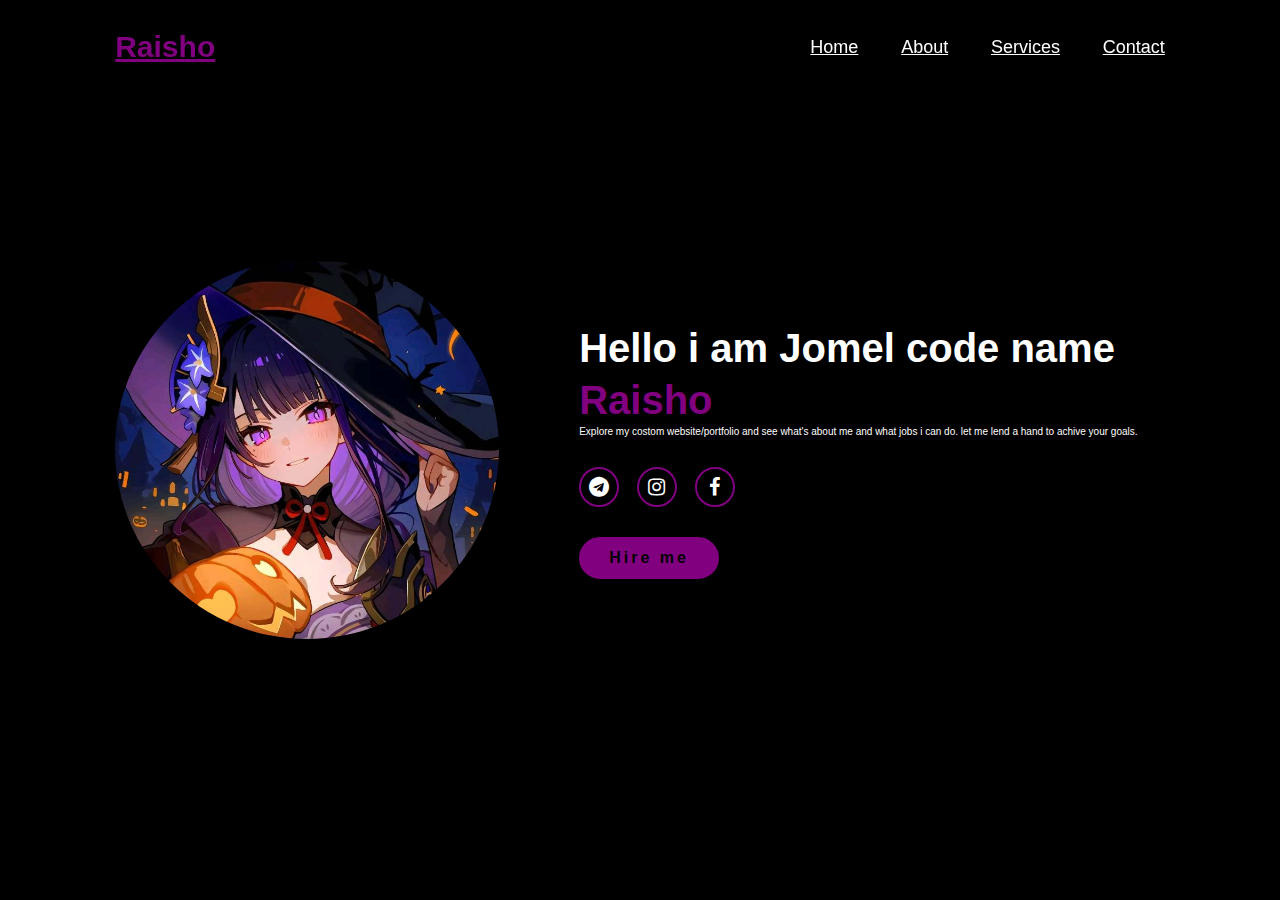
<file: PT 2 EMTECH/index.html>
<!DOCTYPE html>
<html lang="en">
    <head>
        <meta charset="UTF-8">
        <meta name="viewport" content="width=device-width,initial-scale=1.0">
        <link rel="stylesheet" href="style.css">
        <link rel="stylesheet" href="https://cdnjs.cloudflare.com/ajax/libs/font-awesome/4.7.0/css/font-awesome.css" integrity="sha512-5A8nwdMOWrSz20fDsjczgUidUBR8liPYU+WymTZP1lmY9G6Oc7HlZv156XqnsgNUzTyMefFTcsFH/tnJE/+xBg==" crossorigin="anonymous" referrerpolicy="no-referrer"/>
        <title>MY PROFILE</title>
    
    </head>
<body>
   <header>
    <a href="#" class="logo">Raisho</a>

    <nav class="links">
        
        <a class="active" href="#">Home</a>
        <a href="about.html">About</a>
        <a href="services.html">Services</a>
        <a href="contact.html">Contact</a>
        
    </nav>
   </header> 
   <section class="home">
    <div class="home.img">
        <img src="raisho.jpg" alt>
    </div>
    <div class="home-content">
        <h1>Hello i am Jomel code name <span>Raisho</span></h1>
        <p>Explore my costom website/portfolio and see what's about me and what jobs i can do. let me lend a hand to achive your goals.</p>
        <div class="social-icons">
          <a href="#"><i class="fa fa-telegram " aria-hidden="true"></i></a>
          <a href="#"><i class="fa fa-instagram" aria-hidden="true"></i></a>
          <a href="#"><i class="fa fa-facebook-f" aria-hidden="true"></i></a>
          
    </div>
    <a href="#" class="btn">Hire me</a>
   </section>
   
</body>
</html>
</file>
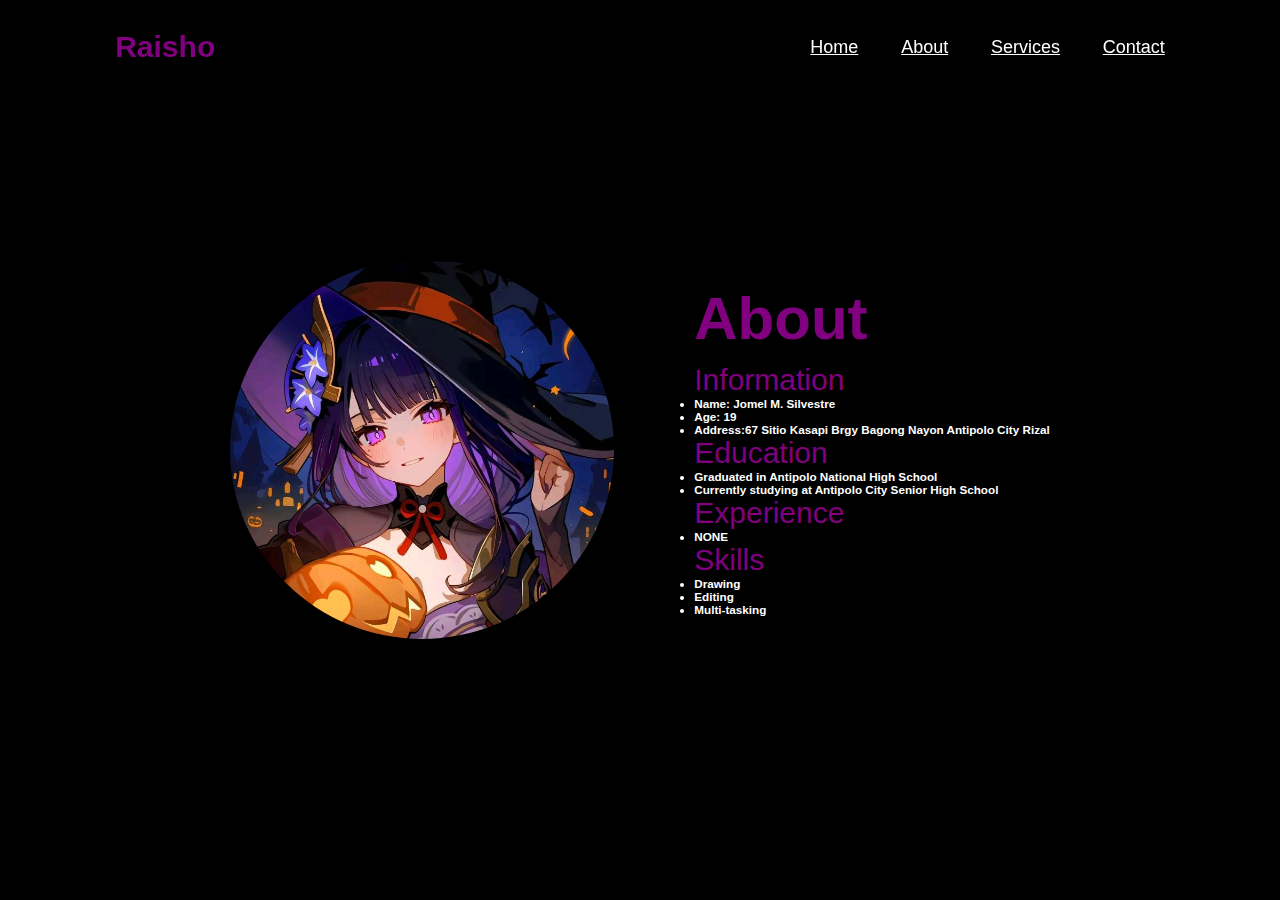
<file: PT 2 EMTECH/about.html>
<!DOCTYPE html>
<html lang="en">
    <head>
        <meta charset="UTF-8">
        <meta name="viewport" content="width=device-width initial-scale:1.0">
        <link rel="stylesheet" href="about.css">
        <title>about</title>
    </head>

<body>
    <header>
        <a href="#" class="logo">Raisho</a>

        <nav>
            <a href="index.html">Home</a>
            <a href="#" class="active">About</a>
            <a href="services.html">Services</a>
            <a href="contact.html">Contact</a>
        </nav>

       </header>   
        
       <section class="about">
        <div class="about-img">
            <img  src="raisho.jpg"alt="">
        </div>
       <div class="about-content">
        <h1><span>About</span></h1>
       <h2>Information</h2> 
        <h3><ul>
            <li>Name: Jomel M. Silvestre</li>
            <li>Age: 19</li>
            <li>Address:67 Sitio Kasapi Brgy Bagong Nayon Antipolo City Rizal </li>
        
        </ul>
    </h3>
    
    <h2>Education</h2>
        <h3>    
        <ul>
            <li>Graduated in Antipolo National High School</li>
            <li>Currently studying at Antipolo City Senior High School</li>
        </ul>
        </h3>
        
        <h2>Experience</h2>
        <h3>
            <ul>
                <li>NONE</li>
            </ul>
        </h3>



        <h2>Skills</h2>
        <h3>
            <ul>
                <li>Drawing</li>
                <li>Editing</li>
                <li>Multi-tasking</li>
            </ul>
        </h3>
    </header>
       </div>
</body>
</html>
</file>
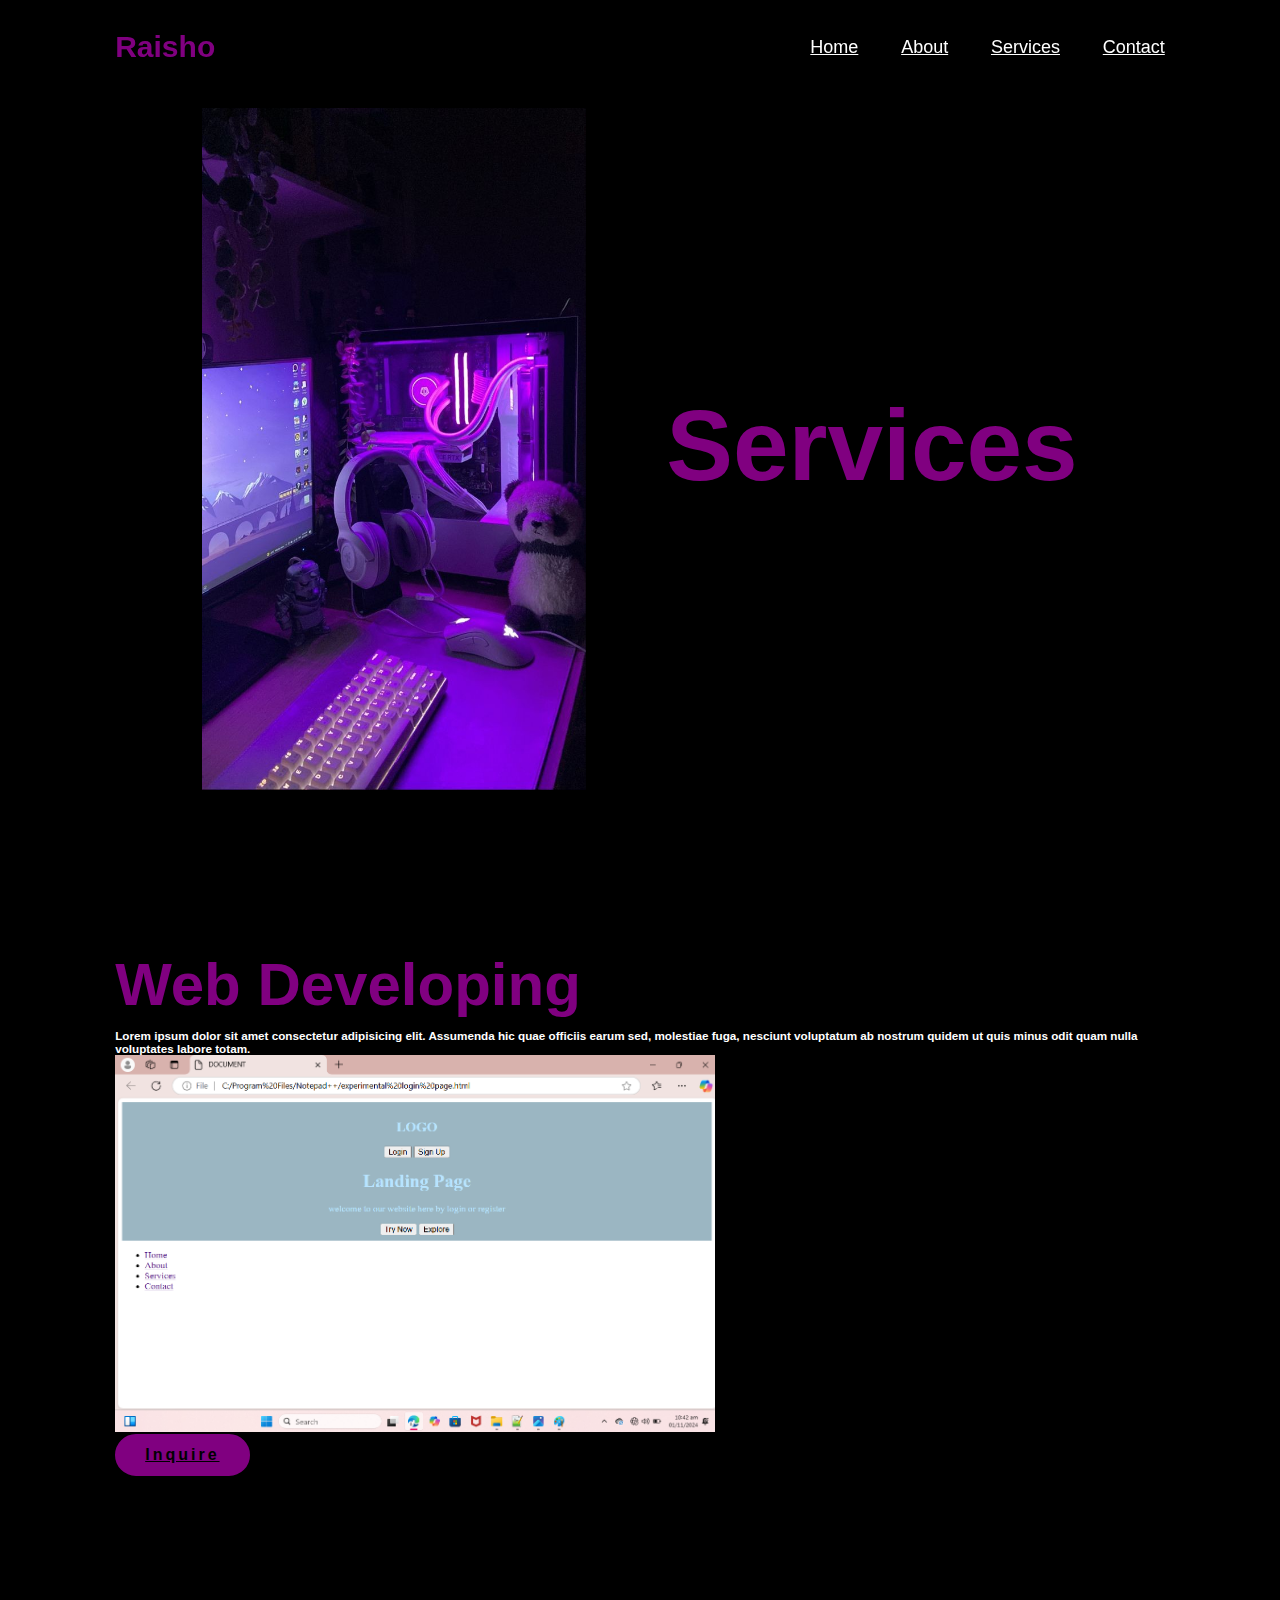
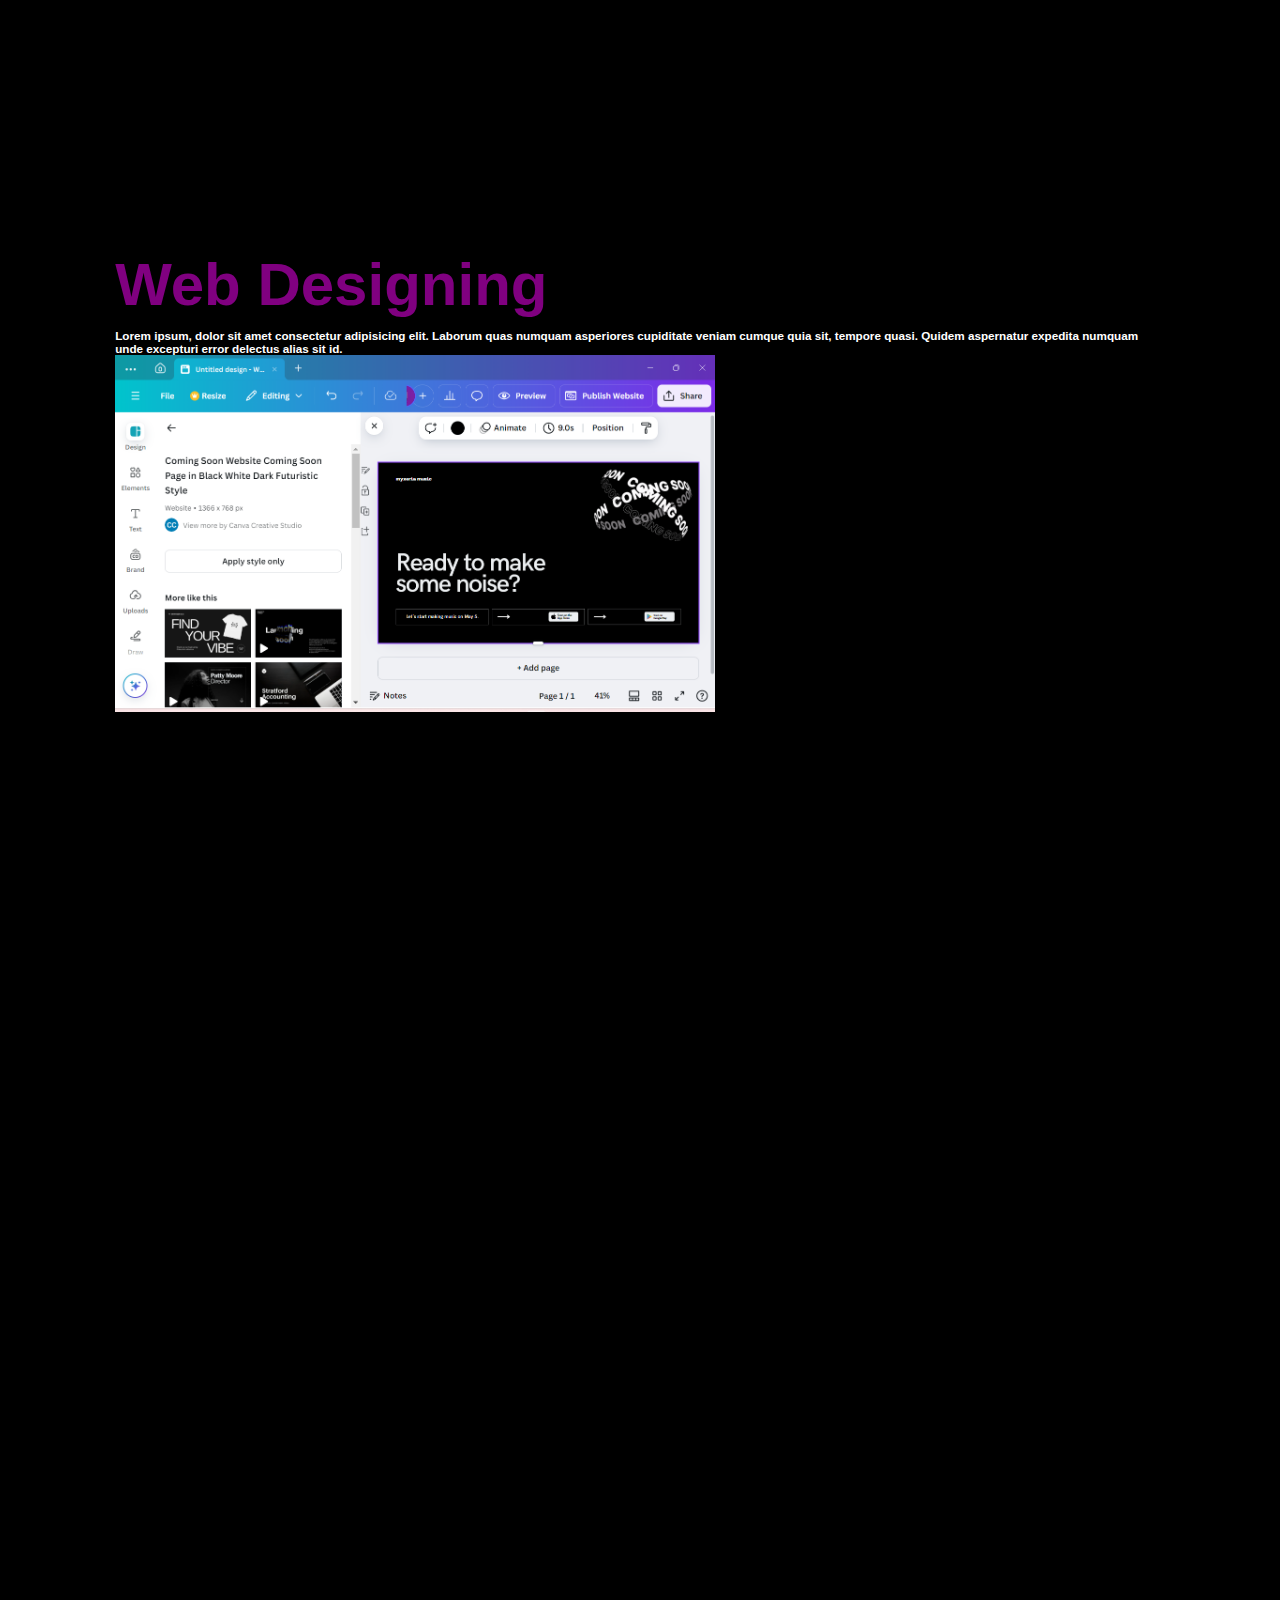
<file: PT 2 EMTECH/services.html>
<!DOCTYPE html>
<html lang="en">
    <head>
        <meta charset="UTF-8">
        <meta name="viewport" content="width=device-width,initial-scale=1.0">
        <link rel="stylesheet" href="services.css">
        <title>MY PROFILE</title>
    </head>
<body>
   <header>
    <a href="#" class="logo">Raisho</a>

    <nav>
        <a href="index.html">Home</a>
        <a href="about.html">About</a>
        <a href="#">Services</a>
        <a href="contact.html">Contact</a>
    </nav>
   </header> 

   <section class="services">
    <div class="services-img">
        <img src="pcset.jpg">
        </div>
        <div class="services-content">
            <h1>Services</h1>
        
            
        
            
        
        
           </div>
        
   </section>
   <section class="services2">
    
    <div class="services2-content">
        <h1>Web Developing</h1>
            <h3><p>Lorem ipsum dolor sit amet consectetur adipisicing elit. Assumenda hic quae officiis earum sed, molestiae fuga, nesciunt voluptatum ab nostrum quidem ut quis minus odit quam nulla voluptates labore totam.</p></h3>
        
    </div>
    <div class="services2-img">
        <img src="sample1.png">
    </div>
    

    <a href="#" class="btn">Inquire</a>
   </section>

   <section class="services3">
    
    <div class="services3-content">
    <h1>Web Designing</h1>
    <h3><p>Lorem ipsum, dolor sit amet consectetur adipisicing elit. Laborum quas numquam asperiores cupiditate veniam cumque quia sit, tempore quasi. Quidem aspernatur expedita numquam unde excepturi error delectus alias sit id.</p></h3>
    </div>
    <div class="services3-img">
        <img src="canvass.png">
    </div>
   </section>

   <section class="services4">
    <div class="services4-content">
        <h1></h1>
    </div>
   </section>


</body>
</html>
</file>
<file: PT 2 EMTECH/style.css>
*{
    margin: 0;
    padding: 0;
    box-sizing: border-box;
    border: none;
    outline: none;
    font-family: 'Poppins',sans-serif;
}

html{
    font-size: 62.5%;
}

body{
    width: 100%;
    height: 100vh;
    overflow-x: hidden;
    background-color: black;
    color: white;
}

header{
    margin-top: 20px;
    position: fixed;
    top: 0;
    left: 0;
    width: 100%;
    padding: 1rem 9%;
    background-color: transparent;
    filter: drop-shadow(10px);
    display: flex;
    justify-content: space-between;
    align-items: center;
    z-index: 100;
}

.logo{
    font-size: 3rem;
    color: purple;
    font-weight: 800;
    cursor: pointer;
    transition: 0.5s ease;
}

.logo:hover{
    transform: scale(1.1);
}

nav a{
    font-size: 1.8rem;
    color: white;
    margin-left: 4rem;
    font-weight: 500;
    transition: 0.3 ease;
    border-bottom: 3px solid transparent;
}
nav a:hover {
    color: purple;
    border-bottom: 3px solid purple;

}

.a:active {
    color:purple;
    
}



@media(max-width:995px){
    nav{
        position: absolute;
        top: 100%;
        right: 0%;
        width: 40%;
        border-left: 3px solid purple;
        border-bottom: 3px solid purple;
        border-bottom-left-radius: 2rem;
        padding: 1rem solid;
        background-color: black;
        border-top: 0.1rem solid rgba(0,0,0,0.1);


    }
nav.active{
    display: block;

}

nav a{
    display: block;
    font-size: 2rem;
    margin: 3rem 0;
    text-decoration: none;

}

nav a:hover,
nav a:active{
    padding: 1rem;
    border-radius: 0.5rem;
    border-bottom: 0.5rem solid purple;


}
}

section{
    min-height: 100vh;
    padding: 5rem 9% 5rem;

}

.home{
    display: flex;
    justify-content: center;
    align-items: center;
    gap: 8rem;
    background-color: black;

}

.home .home-content h1{
    font-size: 4rem;
    font-weight: 700;
    line-height: 1.3;

}

span{
    color: purple;
}
.home-content h3{
    font-size: 4rem;
    margin-bottom: 1rem;
    font-weight: 700;
}

.home-img{
    border-radius: 50%;
    position: relative;


}
img{
    
    width: 30vw;
    border-radius: 50%;
    box-shadow: 0 0 25px solid purple;
    cursor: pointer;
    transition: 0.2 linear;

}

img:hover{
    font-size: 1.8rem;
    font-weight: 500;
}

.social-icons a{
    display: inline-flex;
    justify-content: center;
    align-items: center;
    width: 4rem;
    height: 4rem;
    background-color: transparent;
    border: 0.2rem solid purple;
    font-size: 2rem;
    border-radius: 50%;
    margin: 3rem 1.5rem 3rem 0;
    transition: 0.3s ease;
    color: white;
    text-decoration: none;

}


.social-icons a:hover{
    color: black;
    transform: scale(1.3)translateY(-5px);
    background-color: purple;
    box-shadow: 0 0 25px purple;
}

.btn{
    display: inline-block;
    padding: 1rem 2.8rem;
    background-color: purple;
    border-radius: 4rem;
    font-size: 1.6rem;
    color: black;
    letter-spacing: 0.3rem;
    font-weight: 600;
    border: 2px solid purple;
    transition: 0.9 ease;
    cursor: pointer;
    text-decoration: none;
    
}

.btn:hover{
    transform: scale(1.1);
}


.typing-text {
    font-size: 34px;
    font-weight: 600;
    min-width: 280px;
}

.typing-text span{
    position: relative;
}

.typing-text:before {
    content:"Software Developer";
    color: purple;
    animation:words 20s infinite;
}

.typing-text span:after {
    content: "Software Developer";
    background-color: black;
    position: absolute;
    width: calc(100% + 8px);
    height: 100%;
    border-left: 3px solid black;
    right:-8;
    animation: cursor 0.6s infinite 
}

@keyframes cursor{
    to {
        border-left:3px solid;
        color:purple
    }
}
</file>
<file: PT 2 EMTECH/about.css>
*{
    margin: 0;
    padding: 0;
    box-sizing: border-box;
    border: none;
    outline: none;
    font-family: 'Poppins',sans-serif;
}

html{
    font-size: 62.5%;
}

body{
    width: 100%;
    height: 100vh;
    overflow-x: hidden;
    background-color: black;
    color: white;
}

header{
    margin-top: 20px;
    position: fixed;
    top: 0;
    left: 0;
    width: 100%;
    padding: 1rem 9%;
    background-color: transparent;
    filter: drop-shadow(10px);
    display: flex;
    justify-content: space-between;
    align-items: center;
    z-index: 100;
}

.logo{
    font-size: 3rem;
    color: purple;
    font-weight: 800;
    cursor: pointer;
    transition: 0.5s ease;
    text-decoration: none;
}

.logo:hover{
    transform: scale(1.1);
}

nav a{
    font-size: 1.8rem;
    color: white;
    margin-left: 4rem;
    font-weight: 500;
    transition: 0.3 ease;
    border-bottom: 3px solid transparent;
}

nav a:hover
nav a:active{
    color: purple;
    border-bottom: 3px solid purple;

}

@media(max-width:995px){
    nav{
        position: absolute;
        top: 100%;
        right: 0%;
        width: 40%;
        border-left: 3px solid purple;
        border-bottom: 3px solid purple;
        border-bottom-left-radius: 2rem;
        padding: 1rem solid;
        background-color: black;
        border-top: 0.1rem solid rgba(0,0,0,0.1);


    }
nav.active{
    display: block;

}

nav a{
    display: block;
    font-size: 2rem;
    margin: 3rem 0;

}

nav a:hover
nav a:active{
    padding: 1rem;
    border-radius: 0.5rem;
    border-bottom: 0.5rem solid purple;


}
}

section{
    min-height: 100vh;
    padding: 5rem 9% 5rem;

}

.about{
    display: flex;
    justify-content: center;
    align-items: center;
    gap: 8rem;
    background-color: black;

}






.about-content h1{
    font-size: 6rem;
    margin-bottom: 1rem;
    font-weight: 700;
    color:purple;
    

    
}




.about-content h2 {
    font-size: 3rem;
    color: purple;
    font-weight: 500
    ;

}


.about-img{
    border-radius: 50%;
    position: relative;


}
img{
    
    width: 30vw;
    border-radius: 50%;
    box-shadow: 0 0 25px solid purple;
    cursor: pointer;
    transition: 0.2 linear;

}

img:hover{
    font-size: 1.8rem;
    font-weight: 500;
}
</file>
<file: PT 2 EMTECH/services.css>
*{
    margin: 0;
    padding: 0;
    box-sizing: border-box;
    border: none;
    outline: none;
    font-family: 'Poppins',sans-serif;
}

html{
    font-size: 62.5%;
}

body{
    width: 100%;
    height: 100vh;
    overflow-x: hidden;
    background-color: black;
    color: white;
}

header{
    margin-top: 20px;
    position: fixed;
    top: 0;
    left: 0;
    width: 100%;
    padding: 1rem 9%;
    background-color: transparent;
    filter: drop-shadow(10px);
    display: flex;
    justify-content: space-between;
    align-items: center;
    z-index: 100;
}

.logo{
    font-size: 3rem;
    color: purple;
    font-weight: 800;
    cursor: pointer;
    transition: 0.5s ease;
    text-decoration: none;
}

.logo:hover{
    transform: scale(1.1);
}

nav a{
    font-size: 1.8rem;
    color: white;
    margin-left: 4rem;
    font-weight: 500;
    transition: 0.3 ease;
    border-bottom: 3px solid transparent;
}
nav a:hover {
    color: purple;
    border-bottom: 3px solid purple;

}

nav a:active {
    color: purple;
    border-bottom: 3px solid purple;

}

@media(max-width:995px){
    nav{
        position: absolute;
        top: 100%;
        right: 0%;
        width: 40%;
        border-left: 3px solid purple;
        border-bottom: 3px solid purple;
        border-bottom-left-radius: 2rem;
        padding: 1rem solid;
        background-color: black;
        border-top: 0.1rem solid rgba(0,0,0,0.1);


    }
nav.active{
    display: block;

}

nav a{
    display: block;
    font-size: 2rem;
    margin: 3rem 0;

}

nav a:hover
nav a:active{
    padding: 1rem;
    border-radius: 0.5rem;
    border-bottom: 0.5rem solid purple;


}
}

section{
    min-height: 100vh;
    padding: 5rem 9% 5rem;

}

.services{
    display: flex;
    justify-content: center;
    align-items: center;
    gap: 8rem;
    background-color: black;

}






.services-content h1{
    font-size: 10rem;
    margin-bottom: 1rem;
    font-weight: 700;
    color:purple;
    

    
}




.services-content h2 {
    font-size: 3rem;
    color: purple;
    font-weight: 500
    ;

}
img {
    width: 30vw;
    height: auto;

}

.services2-content h1 {
    font-size: 6rem;
    margin-bottom: 1rem;
    font-weight: 700;
    color:purple;
    

}

.services2 img {
    
    width: 600px;
    height: auto;
    position: relative;
    align-items: center;

}

.btn{
    display: inline-block;
    padding: 1rem 2.8rem;
    background-color: purple;
    border-radius: 4rem;
    font-size: 1.6rem;
    color: black;
    letter-spacing: 0.3rem;
    font-weight: 600;
    border: 2px solid purple;
    transition: 0.9 ease;
    cursor: pointer;
    
}

.btn:hover{
    transform: scale(1.1);
}

.services3-content h1 {
    font-size: 6rem;
    margin-bottom: 1rem;
    font-weight: 700;
    color:purple;
    


}

.services3 img {
    width: 600px;
    height: auto;
    position: relative;
    align-items: center;


}
</file>
